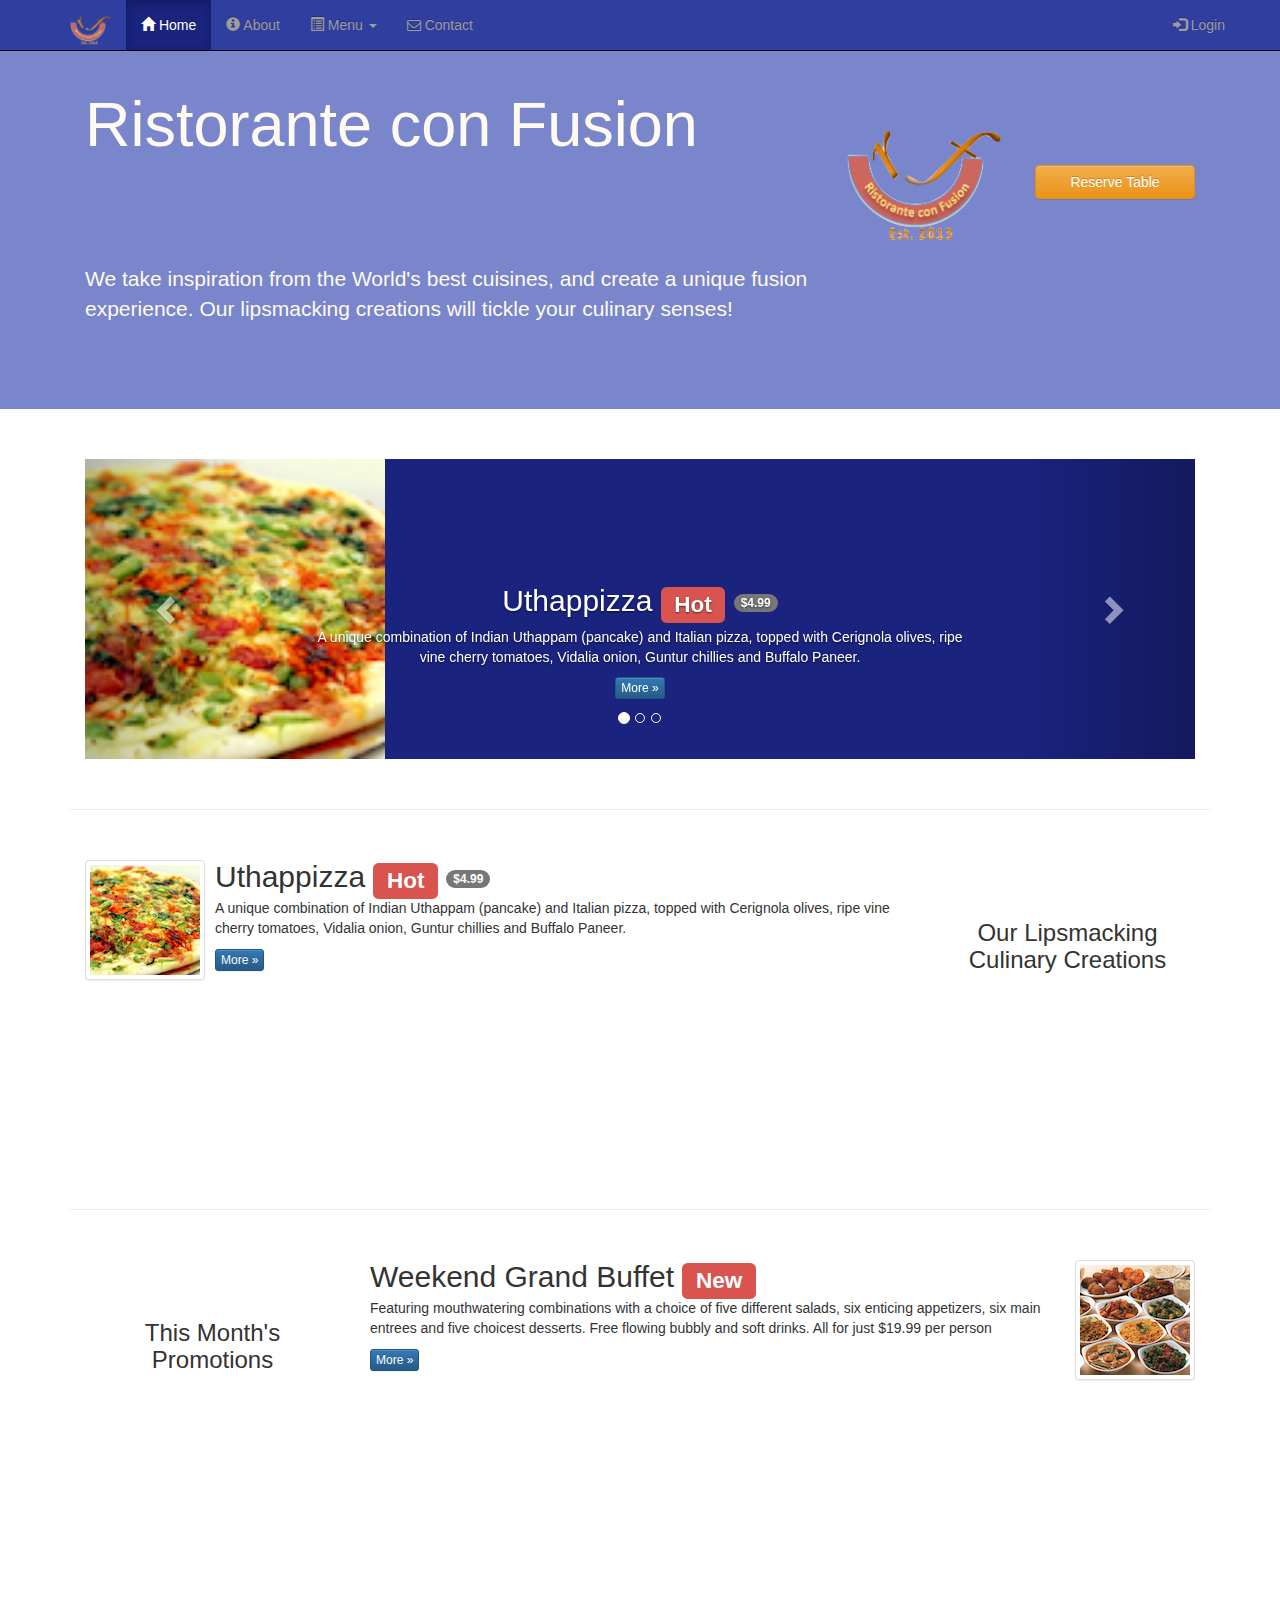
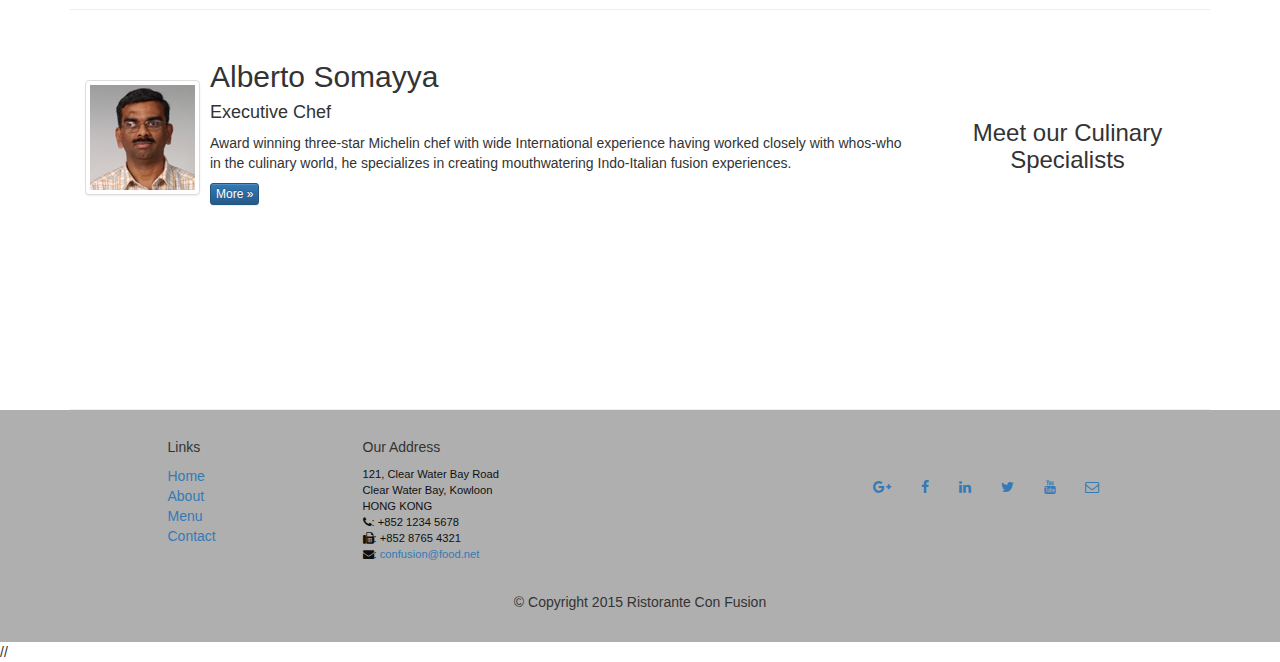
<file: index.html>
<!DOCTYPE html>
<html lang="en">

<head>
    <meta charset="utf-8">
    <meta http-equiv="X-UA-Compatible" content="IE-edge">
    <meta name="viewport" content="width=device-width, initial-scale=1">
    <title>Ristorante Con Fusion</title>
<!--  html5 is used inside of it    -->
    <!-- Bootstrap -->
    <link href="css/bootstrap.min.css" rel="stylesheet">
    <link href="css/bootstrap-theme.min.css" rel="stylesheet">
    <link href="css/font-awesome.min.css" rel="stylesheet">
    <link href="css/bootstrap-social.css" rel="stylesheet">
    <link href="css/mystyles.css" rel="stylesheet"

</head>

<body>
    <nav class="navbar navbar-inverse navbar-fixed-top" role="navigation">
        <div class="container">
            <div class="navbar-header">
                <button type="button" class="navbar-toggle collapsed" data-toggle="collapse" data-target="#navbar" aria-expanded="false" aria-controls="navbar">
                    <span class="sr-only">Toggle navigation</span>
                    <span class="icon-bar"></span>
                    <span class="icon-bar"></span>
                    <span class="icon-bar"></span>
                </button>
                <a class="navbar-brand" href="#"><img src="img/logo.png" height=30 width=41></a>
            </div>
            <div id="navbar" class="navbar-collapse collapse">
                <ul class="nav navbar-nav">
                    <li class="active"><a href="#"><span class="glyphicon glyphicon-home" aria-hidden="true"></span> Home</a></li>
                    <li><a href="aboutus.html"><span class="glyphicon glyphicon-info-sign" aria-hidden="true"></span> About</a></li>
                    <li class="dropdown">
                        <a href="#" class="dropdown-toggle" data-toggle="dropdown" role="button" aria-haspopup="true" aria-expanded="false"><span class="glyphicon glyphicon-list-alt" aria-hidden="true"></span> Menu <span class="caret"></span>
                        </a>
                        <ul class="dropdown-menu">
                            <li><a href="#">Appetizers</a></li>
                            <li><a href="#">Main Courses</a></li>
                            <li><a href="#">Desserts</a></li>
                            <li><a href="#">Drinks</a></li>
                            <li role="separator" class="divider"></li>
                            <li class="dropdown-header">Specials</li>
                            <li><a href="#">Lunch Buffet</a></li>
                            <li><a href="#">Weekend Brunch</a></li>
                        </ul>
                    </li>
                    <li><a href="contactus.html"><span class="fa fa-envelope-o"></span> Contact </a></li>
                </ul>
                <!-- Trial form from here -->
                <div id="navbarForm" class="navbar-right">
                    <ul class="nav navbar-nav navbar-right">
                    <li><a data-toggle="modal" data-target="#loginModal">
                    <span class="glyphicon glyphicon-log-in"></span> Login</a>
                    </li>
                </ul>
                </div>
        </div>
        
    </nav>
<!-- Make use of bootstrap 4 -->
    <div id="loginModal" class="modal fade" role="dialog">
        <div class="modal-dialog">
        <!-- Modal content-->
        <div class="modal-content">
            <div class="modal-header">
                <button type="button" class="close" data-dismiss="modal">&times;</button>
                <h4 class="modal-title">Login </h4>
            </div>
            <div class="modal-body">

                
                    <form class="form-inline">
                          <div class="form-group form-group-sm">
                            <label class="sr-only" for="logInEmail">Email</label>
                            <input type="email" class="form-control" id="logInEmail" placeholder="Email">
                          </div>
                          <div class="form-group form-group-sm">
                            <label class="sr-only" for="logInPassword">Password</label>
                            <input type="password" class="form-control" id="logInPassword" placeholder="Password">
                          </div>
                          <div class="checkbox small">
                            <label>
                              <input type="checkbox"> Remember me 
                            </label>
                          </div>
                          <button type="submit" class="btn btn-default btn-info btn-sm">Log in</button>
                          <button type="button" class="btn btn-default btn-sm"
                       data-dismiss="modal">Cancel</button>
                    </form>
                

            </div>
        </div>
        </div>
    </div>

    <header class="jumbotron">

        <!-- Main component for a primary marketing message or call to action -->

        <div class="container">
            <div class="row row-header">
                <div class="col-xs-12 col-sm-8">
                    <h1>Ristorante con Fusion</h1>
                    <p style="padding:40px;"></p>
                    <p>We take inspiration from the World's best cuisines, and create a unique fusion experience. Our lipsmacking creations will tickle your culinary senses!</p>
                </div>
                <div class="col-xs-12 col-sm-2">
                    <p style="padding:20px;"></p>
                    <img src="img/logo.png" class="img-responsive center-block">
                </div>
                <div class="col-xs-12 col-sm-2">
                    <p style="padding:40px;"></p>
                    <a class="btn btn-warning btn-block" data-target="#ReserveModal" role="button" data-toggle="modal">Reserve Table</a>

                </div>
            </div>
        </div>
    </header>

    <div id="ReserveModal" class="modal fade" role="dialog">
        <div class="modal-dialog">
        <!-- Modal content-->
        <div class="modal-content">
            <div class="modal-header">
                <button type="button" class="close" data-dismiss="modal">&times;</button>
                <h4 class="modal-title">Reserve a Table</h4>
            </div>
            <div class="modal-body">

                
                    
               <form class="form-inline" id="reserveForm">
                   <div class="form-group">
                       <label for="inlineRadioOptions" class="col-sm-2 control-label">Number of Guests</label>
                       <div id="inlineRadioOptions" class="col-xs-10">
                           <label class="radio-inline">
                               <input name="n" type="radio" id="inlineRadio1" value="option1">1
                           </label>
                           <label class="radio-inline">
                               <input name="n" type="radio" id="inlineRadio2" value="option2">2
                           </label>
                           <label class="radio-inline">
                               <input name="n" type="radio" id="inlineRadio3" value="option3">3
                           </label>
                           <label class="radio-inline">
                               <input name="n" type="radio" id="inlineRadio4" value="option4">4
                           </label>
                           <label class="radio-inline">
                               <input name="n" type="radio" id="inlineRadio5" value="option5">5
                           </label>
                           <label class="radio-inline">
                               <input name="n" type="radio" id="inlineRadio6" value="option6">6
                           </label>
                        </div>
                    </div>


                    <p style="padding:5px;"></p>
                   
                    <div class="form-group">
                       <label for="SectionsRadio" class="col-sm-2 control-label" style="margin-right:15px">Section</label>
                       <div id="SectionsRadio" class="col-sm-9">
                           
                           <div class="btn-group" data-toggle="buttons">
                              <label class="btn btn-success active">
                                <input type="radio" name="section" id="non-smoking" autocomplete="off" checked> Non-smoking
                              </label>
                              <label class="btn btn-danger">
                                <input type="radio" name="section" id="smoking" autocomplete="off"> Smoking
                              </label>
                              
                            </div>
                           
                        </div>
                    </div>

                    <p style="padding:5px;"></p>
                    
                    <div class="form-group form-inline" id="dateTime">
                         <label for="dateTime" class="col-sm-2 control-label">Date and Time</label>
                         <div class="form-group has-feedback">
                             <input type="text" class="form-control" id="date1" aria-describedby="date1" placeholder="Date">
                             <i class="glyphicon glyphicon-calendar form-control-feedback" aria-hidden="true"></i>
                         </div>
                         <div class="form-group has-feedback">
                             <input type="text" class="form-control" id="time1" aria-describedby="time1" placeholder="Time">
                             <i class="glyphicon glyphicon-time form-control-feedback" aria-hidden="true"></i>
                         </div>
                         
                        
                         
                   </div>
                   
                    <p style="padding:5px;"></p>

                    <div class="form-group form-inline">
                        <div class="col-xs-12">
                             <button type="submit" class="btn btn-info">Reserve</button>
                         </div>
                    </div>

                    
                 </form>

                <p style="padding:20px;"></p>
                 <div class="alert alert-warning alert-dismissible" role="alert">
                        <button type="button" class="close" data-dismiss="alert" aria-label="Close">
                        <span aria-hidden="true">&times;</span></button>
                        <strong>Warning!</strong>:Please <a href="#phonenumber" class="alert-link">Call</a> us to reserve for more than six guests.
                    </div>
                 
       
                

            </div>
        </div>
        </div>
    </div>

    <div class="container">
        
        <div class="row row-content">
        
            <div class="col-xs-12">
                <div id="mycarousel" class="carousel slide" data-ride="carousel">
                <!-- Indicators -->
                <ol class="carousel-indicators">
                    <li data-target="#mycarousel" data-slide-to="0" class="active"></li>
                    <li data-target="#mycarousel" data-slide-to="1"></li>
                    <li data-target="#mycarousel" data-slide-to="2"></li>
                </ol>
                    <!-- Wrapper for slides -->
                <div class="carousel-inner" role="listbox">
                    <div class="item active">
                        <img class="img-responsive"
                         src="img/uthappizza.png" alt="Uthappizza">
                        <div class="carousel-caption">
                        <h2>Uthappizza  <span class="label label-danger">Hot</span> <span class="badge">$4.99</span></h2>
                        <p>A unique combination of Indian Uthappam (pancake) and
                          Italian pizza, topped with Cerignola olives, ripe vine
                          cherry tomatoes, Vidalia onion, Guntur chillies and
                          Buffalo Paneer.</p>
                        <p><a class="btn btn-primary btn-xs" href="#">More &raquo;</a></p>
                        </div>
                    </div>
                    <div class="item">
                        <img class="img-responsive"
                         src="img/buffet.png" alt="Buffet">
                        <div class="carousel-caption">
                        <h2 class="media-heading">Weekend Grand Buffet <span class="label label-danger label-xs">New</span></h2>
                        <p>Featuring mouthwatering combinations with a choice of five different salads, six enticing appetizers, six main entrees and five choicest desserts. Free flowing bubbly and soft drinks. All for just $19.99 per person </p>
                        <p><a class="btn btn-primary btn-xs" href="#">More &raquo;</a></p>
                        </div>
                    </div>
                    <div class="item">
                        <img class="img-responsive"
                         src="img/alberto.png" alt="Buffet">
                        <div class="carousel-caption">
                         <h2 class="media-heading">Alberto Somayya</h2>
                        <h4>Executive Chef</h4>
                        <p>Award winning three-star Michelin chef with wide International experience having worked closely with whos-who in the culinary world, he specializes in creating mouthwatering Indo-Italian fusion experiences. </p>
                        <p><a class="btn btn-primary btn-xs" href="#">More &raquo;</a></p>
                        </div>
                    </div>
                </div>
                <!-- Controls -->
                <a class="left carousel-control" href="#mycarousel" role="button" data-slide="prev">
                    <span class="glyphicon glyphicon-chevron-left" aria-hidden="true"></span>
                    <span class="sr-only">Previous</span>
                </a>
                <a class="right carousel-control" href="#mycarousel" role="button" data-slide="next">
                    <span class="glyphicon glyphicon-chevron-right" aria-hidden="true"></span>
                    <span class="sr-only">Next</span>
                </a>
                </div>
            </div>

        </div>

        <div class="row row-content">
            <div class="col-xs-12 col-sm-3 col-sm-push-9">
                <p style="padding:20px;"></p>
                <h3 align=center>Our Lipsmacking Culinary Creations</h3>
            </div>
            <div class="col-xs-12 col-sm-9 col-sm-pull-3">
                <div class="media">
                    <div class="media-left media-middle">
                        <a href="#">
                            <img class="media-object img-thumbnail" src="img/uthappizza.png" alt="Uthappizza">
                        </a>
                    </div>              
                    <div class="media-body">
                        <h2 class="media-heading">Uthappizza <span class="label label-danger label-xs">Hot</span> <span class="badge">$4.99</span></h2>
                <p>A unique combination of Indian Uthappam (pancake) and Italian pizza, topped with Cerignola olives, ripe vine cherry tomatoes, Vidalia onion, Guntur chillies and Buffalo Paneer.</p>
                        <p><a class="btn btn-primary btn-xs" href="#">More &raquo;</a></p>
                    </div>
                </div>
            </div>
        </div>


        <div class="row row-content">
            <div class="col-xs-12 col-sm-3">
                <p style="padding:20px;"></p>
                <h3 align=center>This Month's Promotions</h3>
            </div>
            <div class="col-xs-12 col-sm-9">
                <div class="media">
                    <div class="media-body">
                        <h2 class="media-heading">Weekend Grand Buffet <span class="label label-danger label-xs">New</span></h2>
                        <p>Featuring mouthwatering combinations with a choice of five different salads, six enticing appetizers, six main entrees and five choicest desserts. Free flowing bubbly and soft drinks. All for just $19.99 per person </p>
                        <p><a class="btn btn-primary btn-xs" href="#">More &raquo;</a></p>
                    </div>
                    <div class="media-right media-middle">
                        <img class="media-object img-thumbnail" src="img/buffet.png" alt="Weekend Grand Buffet">
                    </div>
                </div>
            </div>
        </div>

        <div class="row row-content">
            <div class="col-xs-12 col-sm-3 col-sm-push-9">
                <p style="padding:20px;"></p>
                <h3 align=center>Meet our Culinary Specialists</h3>
            </div>
            <div class="col-xs-12 col-sm-9 col-sm-pull-3">
                <div class="media">
                    <div class="media-left media-middle">
                        <a href="#">
                            <img class="media-object img-thumbnail" src="img/alberto.png" alt="Alberto Somayya">
                        </a>
                    </div>
                    <div class="media-body">
                        <h2 class="media-heading">Alberto Somayya</h2>
                        <h4>Executive Chef</h4>
                        <p>Award winning three-star Michelin chef with wide International experience having worked closely with whos-who in the culinary world, he specializes in creating mouthwatering Indo-Italian fusion experiences. </p>
                        <p><a class="btn btn-primary btn-xs" href="#">More &raquo;</a></p>
                    </div>
                </div>
             </div>
        </div>
        
        
    </div>

    <footer class="row-footer">
        <div class="container">
            <div class="row">             
                <div class="col-xs-5 col-xs-offset-1 col-sm-2 col-sm-offset-1">
                    <h5>Links</h5>
                    <ul class="list-unstyled">
                        <li><a href="#">Home</a></li>
                        <li><a href="#">About</a></li>
                        <li><a href="#">Menu</a></li>
                        <li><a href="#">Contact</a></li>
                    </ul>
                </div>
                <div class="col-xs-6 col-sm-5">
                    <h5>Our Address</h5>
                    <address>
		              121, Clear Water Bay Road<br>
		              Clear Water Bay, Kowloon<br>
		              HONG KONG<br>
		              <i class="fa fa-phone" id="phonenumber"></i>: +852 1234 5678<br>
		              <i class="fa fa-fax"></i>: +852 8765 4321<br>
		              <i class="fa fa-envelope"></i>: 
                        <a href="mailto:confusion@food.net">confusion@food.net</a>
		           </address>
                </div>
                <div class="col-xs-12 col-sm-4">
                    <div class="nav navbar-nav" style="padding: 40px 10px;">
                        <a class="btn btn-social-icon btn-google-plus" href="http://google.com/+"><i class="fa fa-google-plus"></i></a>
                        <a class="btn btn-social-icon btn-facebook" href="http://www.facebook.com/profile.php?id="><i class="fa fa-facebook"></i></a>
                        <a class="btn btn-social-icon btn-linkedin" href="http://www.linkedin.com/in/"><i class="fa fa-linkedin"></i></a>
                        <a class="btn btn-social-icon btn-twitter" href="http://twitter.com/"><i class="fa fa-twitter"></i></a>
                        <a class="btn btn-social-icon btn-youtube" href="http://youtube.com/"><i class="fa fa-youtube"></i></a>
                        <a class="btn btn-social-icon" href="mailto:"><i class="fa fa-envelope-o"></i></a>
                    </div>
                </div>
                <div class="col-xs-12">
                    <p style="padding:10px;"></p>
                    <p align=center>© Copyright 2015 Ristorante Con Fusion</p>
                </div>
            </div>
        </div>
    </footer>
    <!-- jQuery (necessary for Bootstrap's JavaScript plugins) -->
    <script src="https://ajax.googleapis.com/ajax/libs/jquery/1.11.3/jquery.min.js"></script>   
    <!-- Include all compiled plugins (below), or include individual files as needed -->
    <script src="js/bootstrap.min.js"></script>
    
    // <script>
    //     $(document).ready(function(){
    //     $('[data-toggle="tooltip"]').tooltip();
    //      });
    // </script>

</body>

</html>
</file>
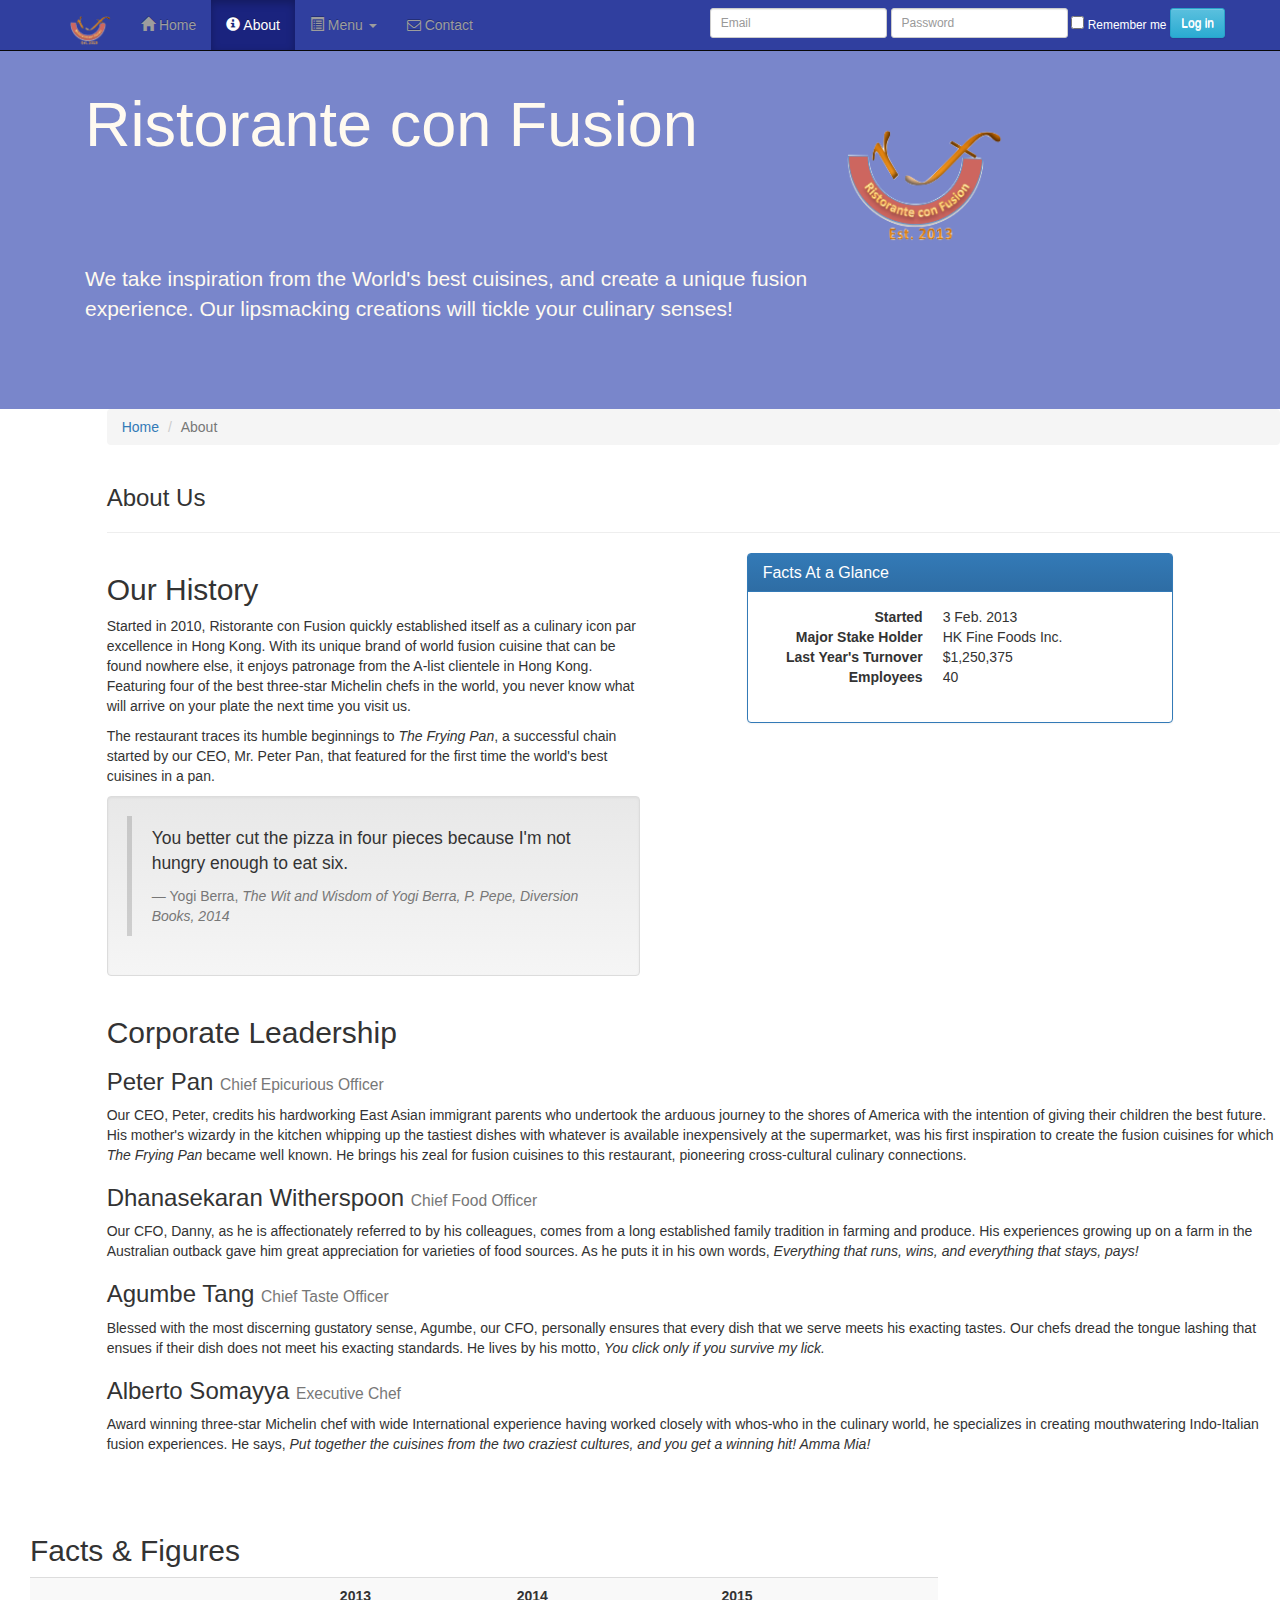
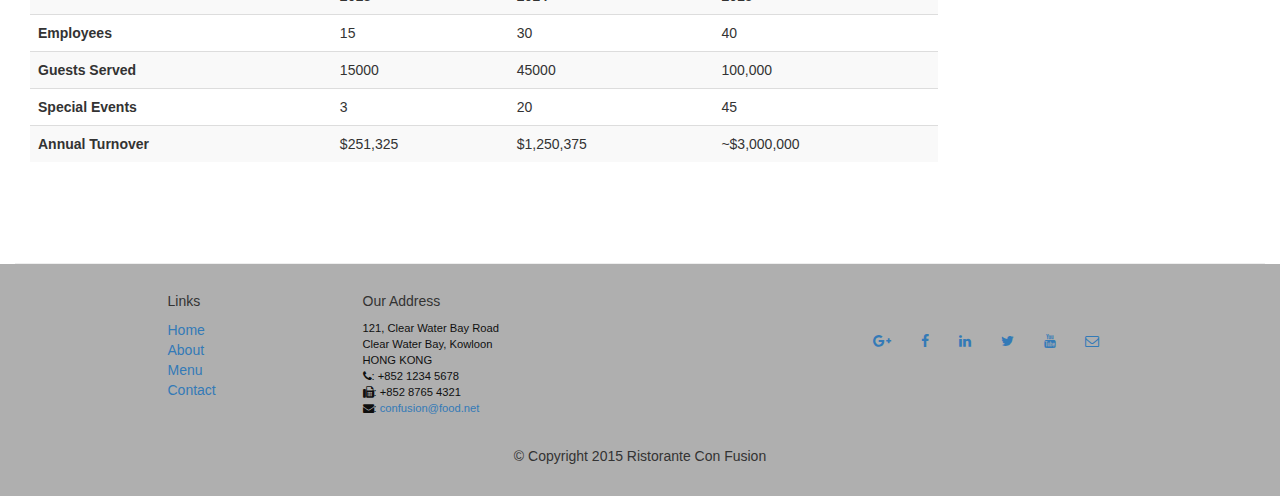
<file: aboutus.html>
<!DOCTYPE html>
<html lang="en">

<head>
     <meta charset="utf-8">
    <meta http-equiv="X-UA-Compatible" content="IE=edge">
    <meta name="viewport" content="width=device-width, initial-scale=1">
    <!-- The above 3 meta tags *must* come first in the head; any other head 
         content must come *after* these tags -->
    <title>Ristorante Con Fusion: About Us</title>
        <!-- Bootstrap -->
    <link href="css/bootstrap.min.css" rel="stylesheet">
    <link href="css/bootstrap-theme.min.css" rel="stylesheet">
    <link href="css/font-awesome.min.css" rel="stylesheet">
    <link href="css/bootstrap-social.css" rel="stylesheet">
    <link href="css/mystyles.css" rel="stylesheet">

    <!-- HTML5 shim and Respond.js for IE8 support of HTML5 elements and media queries -->
    <!-- WARNING: Respond.js doesn't work if you view the page via file:// -->
    <!--[if lt IE 9]>
      <script src="https://oss.maxcdn.com/html5shiv/3.7.2/html5shiv.min.js"></script>
      <script src="https://oss.maxcdn.com/respond/1.4.2/respond.min.js"></script>
    <![endif]-->
</head>

<body>
    <nav class="navbar navbar-inverse navbar-fixed-top" role="navigation">
        <div class="container">
            <div class="navbar-header">
                <button type="button" class="navbar-toggle collapsed" data-toggle="collapse" data-target="#navbar" aria-expanded="false" aria-controls="navbar">
                    <span class="sr-only">Toggle navigation</span>
                    <span class="icon-bar"></span>
                    <span class="icon-bar"></span>
                    <span class="icon-bar"></span>
                </button>
                <a class="navbar-brand" href="index.html"><img src="img/logo.png" height=30 width=41></a>
            </div>
            <div id="navbar" class="navbar-collapse collapse">
                <ul class="nav navbar-nav">
                    <li><a href="index.html"><span class="glyphicon glyphicon-home"
                         aria-hidden="true"></span> Home</a></li>
                    <li class="active"><a href="aboutus.html"><span class="glyphicon glyphicon-info-sign"
                         aria-hidden="true"></span> About</a></li>
                    <li class="dropdown">
                        <a href="#" class="dropdown-toggle" data-toggle="dropdown"
                         role="button" aria-haspopup="true" aria-expanded="false"><span class="glyphicon glyphicon-list-alt"
                         aria-hidden="true"></span> 
                         Menu <span class="caret"></span></a>
                        <ul class="dropdown-menu">
                            <li><a href="#">Appetizers</a></li>
                            <li><a href="#">Main Courses</a></li>
                            <li><a href="#">Desserts</a></li>
                            <li><a href="#">Drinks</a></li>
                            <li role="separator" class="divider"></li>
                            <li class="dropdown-header">Specials</li>
                            <li><a href="#">Lunch Buffet</a></li>
                            <li><a href="#">Weekend Brunch</a></li>
                        </ul>
                    </li>
                    <li><a href="contactus.html"><i class="fa fa-envelope-o"></i> Contact</a></li>
                </ul>
                <div id="navbarForm" class="navbar-right">
                    <form class="navbar-form navbar-right form-inline">
                          <div class="form-group form-group-sm">
                            <label class="sr-only" for="logInEmail">Email</label>
                            <input type="email" class="form-control" id="logInEmail" placeholder="Email">
                          </div>
                          <div class="form-group form-group-sm">
                            <label class="sr-only" for="logInPassword">Password</label>
                            <input type="password" class="form-control" id="logInPassword" placeholder="Password">
                          </div>
                          <div class="checkbox small">
                            <label style="color:white">
                              <input type="checkbox"> Remember me 
                            </label>
                          </div>
                          <button type="submit" class="btn btn-default btn-info btn-sm">Log in</button>
                    </form>
                </div>
            </div>
        </div>
    </nav>  
    <header class="jumbotron">

        <!-- Main component for a primary marketing message or call to action -->

        <div class="container">
            <div class="row row-header">
                <div class="col-xs-12 col-sm-8">
                    <h1>Ristorante con Fusion</h1>
                    <p style="padding:40px;"></p>
                    <p>We take inspiration from the World's best cuisines, and create a unique fusion experience. Our lipsmacking creations will tickle your culinary senses!</p>
                </div>
                <div class="col-xs-12 col-sm-2">
                    <p style="padding:20px;"></p>
                    <img src="img/logo.png" class="img-responsive">
                </div>
            </div>
        </div>
    </header>

    <div class="container-fluid">
        <div class="row">
            <div class="col-xs-11 col-xs-offset-1" style="padding-right:0;padding-left:0">
                <ol class="breadcrumb">
                  <li><a href="index.html">Home</a></li>
                  <li class="active">About</li>
                  
                </ol>
            </div>
            <div class="col-xs-11 col-xs-offset-1" style="padding-right:0;padding-left:0">
               <h3>About Us</h3>
               <hr>
            </div>
        </div>
        
        <div class="row">
            <div class="col-xs-11 col-xs-offset-1 col-sm-5 col-sm-offset-1" style="padding-right:0;padding-left:0">
                <h2>Our History</h2>
                <p>Started in 2010, Ristorante con Fusion quickly established itself as a culinary icon par excellence in Hong Kong. With its unique brand of world fusion cuisine that can be found nowhere else, it enjoys patronage from the A-list clientele in Hong Kong.  Featuring four of the best three-star Michelin chefs in the world, you never know what will arrive on your plate the next time you visit us.</p>
                <p>The restaurant traces its humble beginnings to <em>The Frying Pan</em>, a successful chain started by our CEO, Mr. Peter Pan, that featured for the first time the world's best cuisines in a pan.</p>
                <div class="well">
                    <blockquote>
                        <p>You better cut the pizza in four pieces because
                            I'm not hungry enough to eat six.</p>
                        <footer>Yogi Berra,
                          <cite>The Wit and Wisdom of Yogi Berra,
                            P. Pepe, Diversion Books, 2014</cite>
                        </footer>
                    </blockquote>
                </div>
            </div>
            <div class="col-xs-11 col-xs-offset-1 col-sm-4" style="padding-right:0;padding-left:0">
                <div class="panel panel-primary">
                    <div class="panel-heading">
                        <h3 class="panel-title">Facts At a Glance</h3>
                    </div>
                    <div class="panel-body">
                        <dl class="dl-horizontal">
                            <dt>Started</dt>
                            <dd>3 Feb. 2013</dd>
                            <dt>Major Stake Holder</dt>
                            <dd>HK Fine Foods Inc.</dd>
                            <dt>Last Year's Turnover</dt>
                            <dd>$1,250,375</dd>
                            <dt>Employees</dt>
                            <dd>40</dd>
                       </dl>
                    </div>
                </div>
            </div>
            <div>
                <p style="padding:20px;"></p>
            </div>
        </div>


        <div class="row">
            <div class="col-xs-11 col-xs-offset-1" style="padding-right:0;padding-left:0">
                <h2>Corporate Leadership</h2>
                <h3>Peter Pan <small>Chief Epicurious Officer</small></h3>
                <p>Our CEO, Peter, credits his hardworking East Asian immigrant parents who undertook the arduous journey to the shores of America with the intention of giving their children the best future. His mother's wizardy in the kitchen whipping up the tastiest dishes with whatever is available inexpensively at the supermarket, was his first inspiration to create the fusion cuisines for which <em>The Frying Pan</em> became well known. He brings his zeal for fusion cuisines to this restaurant, pioneering cross-cultural culinary connections.</p>
                <h3>Dhanasekaran Witherspoon <small>Chief Food Officer</small></h3>
                <p>Our CFO, Danny, as he is affectionately referred to by his colleagues, comes from a long established family tradition in farming and produce. His experiences growing up on a farm in the Australian outback gave him great appreciation for varieties of food sources. As he puts it in his own words, <em>Everything that runs, wins, and everything that stays, pays!</em></p>
                <h3>Agumbe Tang <small>Chief Taste Officer</small></h3>
                <p>Blessed with the most discerning gustatory sense, Agumbe, our CFO, personally ensures that every dish that we serve meets his exacting tastes. Our chefs dread the tongue lashing that ensues if their dish does not meet his exacting standards. He lives by his motto, <em>You click only if you survive my lick.</em></p>
                <h3>Alberto Somayya <small>Executive Chef</small></h3>
                <p>Award winning three-star Michelin chef with wide International experience having worked closely with whos-who in the culinary world, he specializes in creating mouthwatering Indo-Italian fusion experiences. He says, <em>Put together the cuisines from the two craziest cultures, and you get a winning hit! Amma Mia!</em></p>
            </div>
             <div>
                <p style="padding:20px;"></p>
            </div>
       </div>
       <div class="row row-content">
            <div class="col-xs-12 col-sm-9">
                <h2>Facts &amp; Figures</h2>
                <div class="table-responsive">
                <table class="table table-striped">
                    <tr>
                        <td>&nbsp;</td>
                        <th>2013</th>
                        <th>2014</th>
                        <th>2015</th>
                    </tr>
                    <tr>
                        <th>Employees</th>
                        <td>15</td>
                        <td>30</td>
                        <td>40</td>
                    </tr>
                    <tr>
                        <th>Guests Served</th>
                        <td>15000</td>
                        <td>45000</td>
                        <td>100,000</td>
                    </tr>
                    <tr>
                        <th>Special Events</th>
                        <td>3</td>
                        <td>20</td>
                        <td>45</td>
                    </tr>
                    <tr>
                        <th>Annual Turnover</th>
                        <td>$251,325</td>
                        <td>$1,250,375</td>
                        <td>~$3,000,000</td>
                    </tr>
                </table>
                </div>
            </div>
             <div class="col-xs-12 col-sm-3">
                <p style="padding:20px;"></p>
            </div>
       </div> 

    </div>

    <footer class="row-footer">
        <div class="container">
            <div class="row">             
                <div class="col-xs-5 col-xs-offset-1 col-sm-2 col-sm-offset-1">
                    <h5>Links</h5>
                    <ul class="list-unstyled">
                        <li><a href="index.html">Home</a></li>
                        <li><a href="aboutus.html">About</a></li>
                        <li><a href="#">Menu</a></li>
                        <li><a href="contactus.html">Contact</a></li>
                    </ul>
                </div>
                <div class="col-xs-6 col-sm-5">
                    <h5>Our Address</h5>
                    <address>
		              121, Clear Water Bay Road<br>
		              Clear Water Bay, Kowloon<br>
		              HONG KONG<br>
		              <i class="fa fa-phone"></i>: +852 1234 5678<br>
		              <i class="fa fa-fax"></i>: +852 8765 4321<br>
		              <i class="fa fa-envelope"></i>: 
                        <a href="mailto:confusion@food.net">confusion@food.net</a>
		           </address>
                </div>
                <div class="col-xs-12 col-sm-4">
                    <div class="nav navbar-nav" style="padding: 40px 10px;">
                        <a class="btn btn-social-icon btn-google-plus" href="http://google.com/+"><i class="fa fa-google-plus"></i></a>
                        <a class="btn btn-social-icon btn-facebook" href="http://www.facebook.com/profile.php?id="><i class="fa fa-facebook"></i></a>
                        <a class="btn btn-social-icon btn-linkedin" href="http://www.linkedin.com/in/"><i class="fa fa-linkedin"></i></a>
                        <a class="btn btn-social-icon btn-twitter" href="http://twitter.com/"><i class="fa fa-twitter"></i></a>
                        <a class="btn btn-social-icon btn-youtube" href="http://youtube.com/"><i class="fa fa-youtube"></i></a>
                        <a class="btn btn-social-icon" href="mailto:"><i class="fa fa-envelope-o"></i></a>
                    </div>
                </div>
                <div class="col-xs-12">
                    <p style="padding:10px;"></p>
                    <p align=center>© Copyright 2015 Ristorante Con Fusion</p>
                </div>
            </div>
        </div>
    </footer>
    <!-- jQuery (necessary for Bootstrap's JavaScript plugins) -->
    <script src="https://ajax.googleapis.com/ajax/libs/jquery/1.11.3/jquery.min.js"></script>
    <!-- Include all compiled plugins (below), or include individual files as needed -->
    <script src="js/bootstrap.min.js"></script>
</body>

</html>
</file>
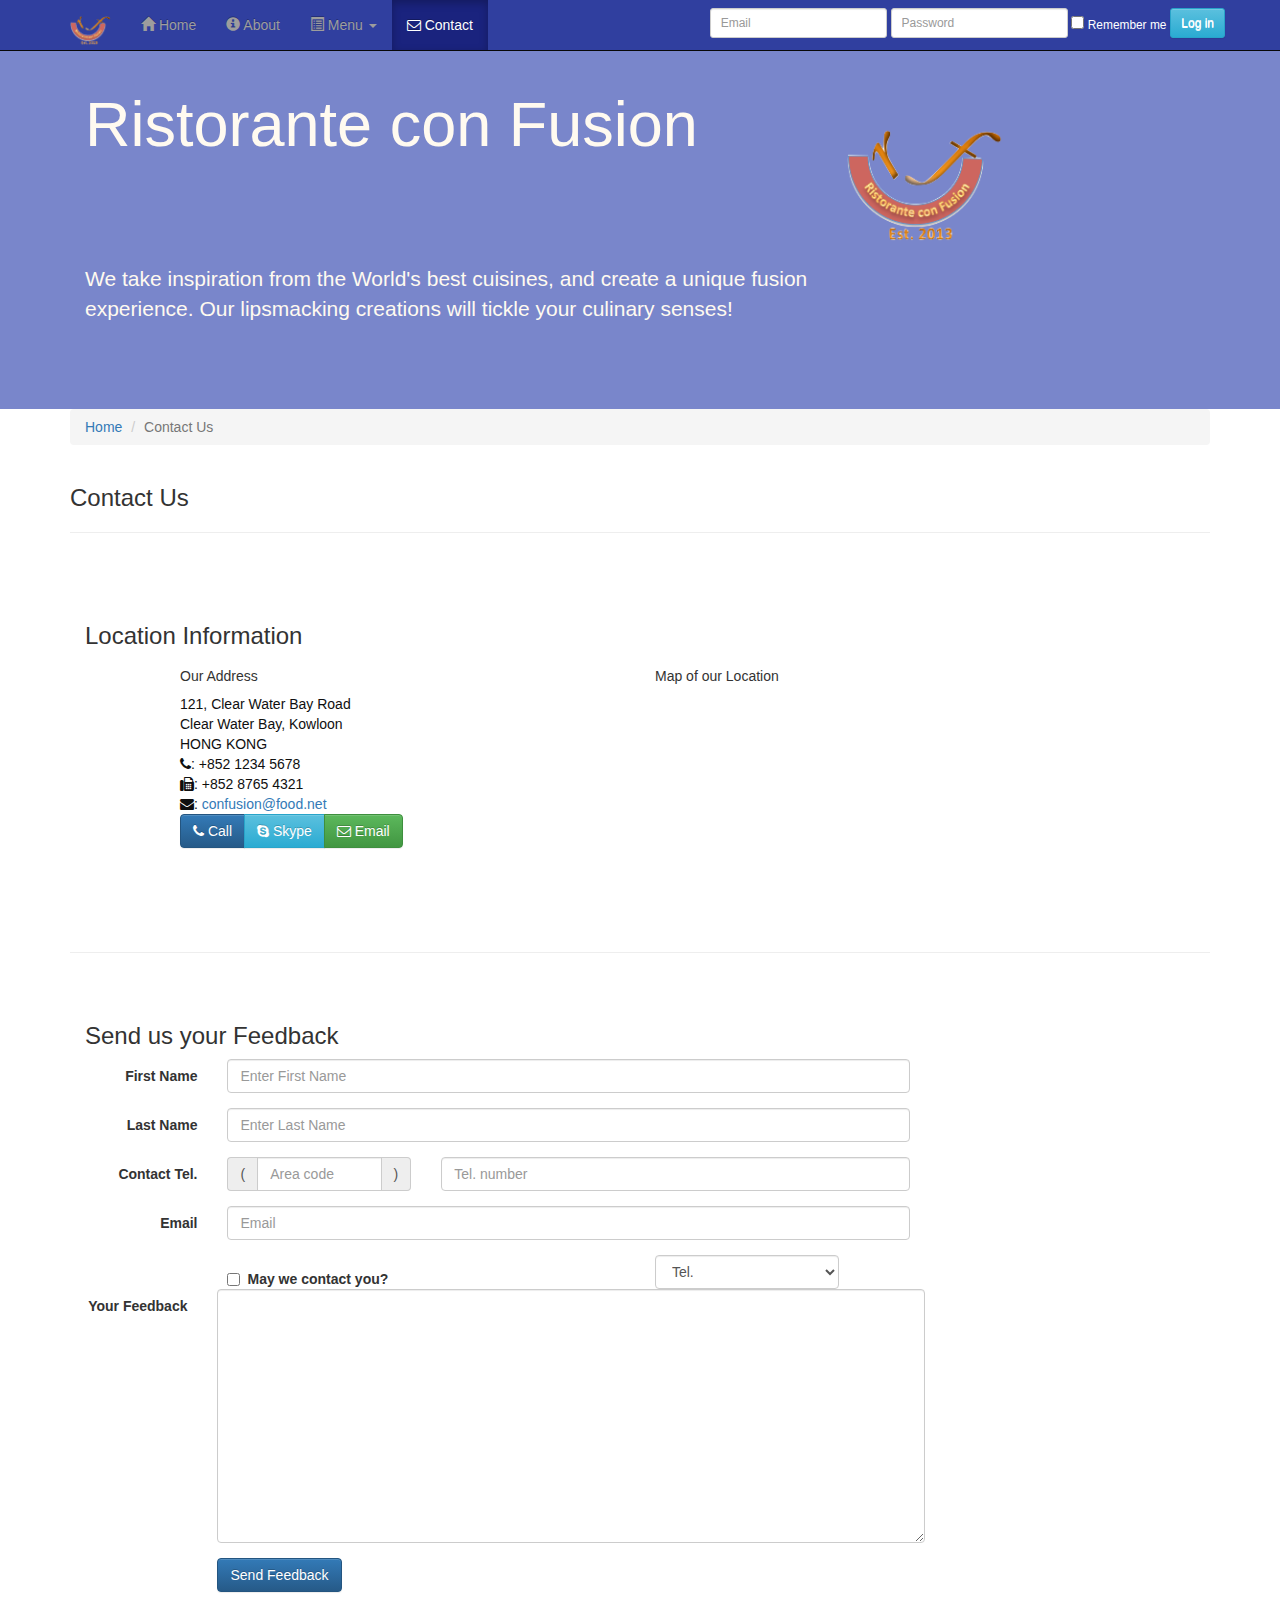
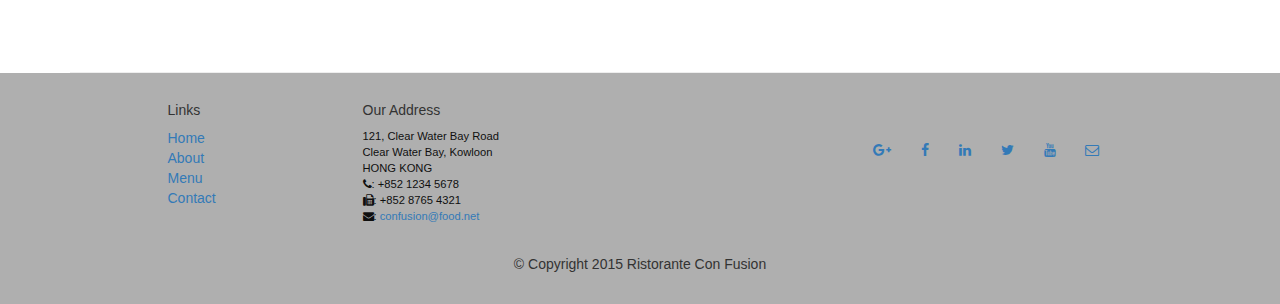
<file: contactus.html>
<!DOCTYPE html>
<html lang="en">

<head>
     <meta charset="utf-8">
    <meta http-equiv="X-UA-Compatible" content="IE=edge">
    <meta name="viewport" content="width=device-width, initial-scale=1">
    <!-- The above 3 meta tags *must* come first in the head; any other head 
         content must come *after* these tags -->
    <title>Ristorante Con Fusion: About Us</title>
        <!-- Bootstrap -->
    <link href="css/bootstrap.min.css" rel="stylesheet">
    <link href="css/bootstrap-theme.min.css" rel="stylesheet">
    <link href="css/font-awesome.min.css" rel="stylesheet">
    <link href="css/bootstrap-social.css" rel="stylesheet">
    <link href="css/mystyles.css" rel="stylesheet">

    <!-- HTML5 shim and Respond.js for IE8 support of HTML5 elements and media queries -->
    <!-- WARNING: Respond.js doesn't work if you view the page via file:// -->
    <!--[if lt IE 9]>
      <script src="https://oss.maxcdn.com/html5shiv/3.7.2/html5shiv.min.js"></script>
      <script src="https://oss.maxcdn.com/respond/1.4.2/respond.min.js"></script>
    <![endif]-->
</head>

<body>
    <nav class="navbar navbar-inverse navbar-fixed-top" role="navigation">
        <div class="container">
            <div class="navbar-header">
                <button type="button" class="navbar-toggle collapsed" data-toggle="collapse" data-target="#navbar" aria-expanded="false" aria-controls="navbar">
                    <span class="sr-only">Toggle navigation</span>
                    <span class="icon-bar"></span>
                    <span class="icon-bar"></span>
                    <span class="icon-bar"></span>
                </button>
                <a class="navbar-brand" href="index.html"><img src="img/logo.png" height=30 width=41></a>
            </div>
            <div id="navbar" class="navbar-collapse collapse">
                <ul class="nav navbar-nav">
                    <li><a href="index.html"><span class="glyphicon glyphicon-home"
                         aria-hidden="true"></span> Home</a></li>
                    <li><a href="aboutus.html">
                        <span class="glyphicon glyphicon-info-sign"
                         aria-hidden="true"></span> About</a></li>
                    <li class="dropdown">
                        <a href="#" class="dropdown-toggle" data-toggle="dropdown"
                         role="button" aria-haspopup="true" aria-expanded="false"><span class="glyphicon glyphicon-list-alt"
                         aria-hidden="true"></span> 
                         Menu <span class="caret"></span></a>
                        <ul class="dropdown-menu">
                            <li><a href="#">Appetizers</a></li>
                            <li><a href="#">Main Courses</a></li>
                            <li><a href="#">Desserts</a></li>
                            <li><a href="#">Drinks</a></li>
                            <li role="separator" class="divider"></li>
                            <li class="dropdown-header">Specials</li>
                            <li><a href="#">Lunch Buffet</a></li>
                            <li><a href="#">Weekend Brunch</a></li>
                        </ul>
                    </li>
                    <li class="active"><a href="contactus.html"><i class="fa fa-envelope-o"></i> Contact</a></li>
                </ul>
                <div id="navbarForm" class="navbar-right">
                    <form class="navbar-form navbar-right form-inline">
                          <div class="form-group form-group-sm">
                            <label class="sr-only" for="logInEmail">Email</label>
                            <input type="email" class="form-control" id="logInEmail" placeholder="Email">
                          </div>
                          <div class="form-group form-group-sm">
                            <label class="sr-only" for="logInPassword">Password</label>
                            <input type="password" class="form-control" id="logInPassword" placeholder="Password">
                          </div>
                          <div class="checkbox small">
                            <label style="color:white">
                              <input type="checkbox"> Remember me 
                            </label>
                          </div>
                          <button type="submit" class="btn btn-default btn-info btn-sm">Log in</button>
                    </form>
                </div>
            </div>
        </div>
    </nav>  
    <header class="jumbotron">

        <!-- Main component for a primary marketing message or call to action -->

        <div class="container">
            <div class="row row-header">
                <div class="col-xs-12 col-sm-8">
                    <h1>Ristorante con Fusion</h1>
                    <p style="padding:40px;"></p>
                    <p>We take inspiration from the World's best cuisines, and create a unique fusion experience. Our lipsmacking creations will tickle your culinary senses!</p>
                </div>
                <div class="col-xs-12 col-sm-2">
                    <p style="padding:20px;"></p>
                    <img src="img/logo.png" class="img-responsive">
                </div>
            </div>
        </div>
    </header>

    <div class="container">
        <div class="row">
            <div class="col-xs-12">
               <ul class="breadcrumb">
                   <li><a href="index.html">Home</a></li>
                   <li class="active">Contact Us</li>
               </ul>
            </div>
            <div class="col-xs-12">
               <h3>Contact Us</h3>
               <hr>
            </div>
        </div>
        
        <div class="row row-content">
           <div class="col-xs-12">
              <h3>Location Information</h3> 
           </div>
            <div class="col-xs-12 col-sm-4 col-sm-offset-1">
                   <h5>Our Address</h5>
                    <address style="font-size: 100%">
		              121, Clear Water Bay Road<br>
		              Clear Water Bay, Kowloon<br>
		              HONG KONG<br>
		              <i class="fa fa-phone"></i>: +852 1234 5678<br>
		              <i class="fa fa-fax"></i>: +852 8765 4321<br>
		              <i class="fa fa-envelope"></i>: 
                        <a href="mailto:confusion@food.net">confusion@food.net</a>
		           </address>
            </div>
            <div class="col-xs-12 col-sm-6 col-sm-offset-1">
                <h5>Map of our Location</h5>
            </div>
            <div class="col-xs-12 col-sm-11 col-sm-offset-1">
                <div class="btn-group" role="group" aria-label="...">
                    <a type="button" class="btn btn-primary" href="tel:+85212345678"><i class="fa fa-phone"></i> Call</a>
                    <a type="button" class="btn btn-info"><i class="fa fa-skype"></i> Skype</a>
                    <a type="button" class="btn btn-success" href="mailto:confusion@food.net"><i class="fa fa-envelope-o"></i> Email</a>
                </div>
            </div>
        </div>

        <div class="row row-content">
           <div class="col-xs-12">
              <h3>Send us your Feedback</h3> 
           </div>
            <div class="col-xs-12 col-sm-9">
                <form class="form-horizontal" role="form">
                    <div class="form-group">
                        <label for="firstname" class="col-sm-2 control-label">First Name</label>                        <div class="col-sm-10">
                        <input type="text" class="form-control" id="firstname" name="firstname" placeholder="Enter First Name">
                        </div>
                    </div>
                    <div class="form-group">
                        <label for="lastname" class="col-sm-2 control-label">Last Name</label>
                        <div class="col-sm-10">
                            <input type="text" class="form-control" id="lastname" name="lastname" placeholder="Enter Last Name">
                        </div>
                    </div>
                    <div class="form-group">
                        <label for="telnum" class="col-xs-12 col-sm-2 control-label">Contact Tel.</label>
                        <div class="col-xs-5 col-sm-4 col-md-3">
                            <div class="input-group">
                                <div class="input-group-addon">(</div>
                                    <input type="tel" class="form-control" id="areacode" name="areacode" placeholder="Area code">
                                <div class="input-group-addon">)</div>
                            </div>
                        </div>
                        <div class="col-xs-7 col-sm-6 col-md-7">
                                    <input type="tel" class="form-control" id="telnum" name="telnum" placeholder="Tel. number">
                        </div>
                    </div>
                    <div class="form-group">
                        <label for="emailid" class="col-sm-2 control-label">Email</label>
                        <div class="col-sm-10">
                            <input type="email" class="form-control" id="emailid" name="emailid" placeholder="Email">
                        </div>
                    </div>
                    <div class="form-group">
                       <div class="checkbox col-sm-5 col-sm-offset-2">
                            <label class="checkbox-inline">
                                <input type="checkbox" name="approve" value="">
                                <strong>May we contact you?</strong>
                            </label>
                        </div>
                        <div class="col-sm-3 col-sm-offset-1">
                            <select class="form-control">
                                <option>Tel.</option>
                                <option>Email</option>
                            </select>
                        </div>
                    <div class="form-group">
                        <label for="feedback" class="col-sm-2 control-label">Your Feedback</label>
                        <div class="col-sm-10">
                            <textarea class="form-control" id="feedback" name="feedback" rows="12"></textarea>
                        </div>
                    </div>
                    <div class="form-group">
                        <div class="col-sm-offset-2 col-sm-10">
                            <button type="submit" class="btn btn-primary">Send Feedback</button>
                        </div>
                    </div>
                    </div>
                </form>
            </div>
             <div class="col-xs-12 col-sm-3">
                <p style="padding:20px;"></p>
            </div>
       </div>

    </div>

    <footer class="row-footer">
        <div class="container">
            <div class="row">             
                <div class="col-xs-5 col-xs-offset-1 col-sm-2 col-sm-offset-1">
                    <h5>Links</h5>
                    <ul class="list-unstyled">
                        <li><a href="index.html">Home</a></li>
                        <li><a href="aboutus.html">About</a></li>
                        <li><a href="#">Menu</a></li>
                        <li><a href="contactus.html">Contact</a></li>
                    </ul>
                </div>
                <div class="col-xs-6 col-sm-5">
                    <h5>Our Address</h5>
                    <address>
		              121, Clear Water Bay Road<br>
		              Clear Water Bay, Kowloon<br>
		              HONG KONG<br>
		              <i class="fa fa-phone"></i>: +852 1234 5678<br>
		              <i class="fa fa-fax"></i>: +852 8765 4321<br>
		              <i class="fa fa-envelope"></i>: 
                        <a href="mailto:confusion@food.net">confusion@food.net</a>
		           </address>
                </div>
                <div class="col-xs-12 col-sm-4">
                    <div class="nav navbar-nav" style="padding: 40px 10px;">
                        <a class="btn btn-social-icon btn-google-plus" href="http://google.com/+"><i class="fa fa-google-plus"></i></a>
                        <a class="btn btn-social-icon btn-facebook" href="http://www.facebook.com/profile.php?id="><i class="fa fa-facebook"></i></a>
                        <a class="btn btn-social-icon btn-linkedin" href="http://www.linkedin.com/in/"><i class="fa fa-linkedin"></i></a>
                        <a class="btn btn-social-icon btn-twitter" href="http://twitter.com/"><i class="fa fa-twitter"></i></a>
                        <a class="btn btn-social-icon btn-youtube" href="http://youtube.com/"><i class="fa fa-youtube"></i></a>
                        <a class="btn btn-social-icon" href="mailto:"><i class="fa fa-envelope-o"></i></a>
                    </div>
                </div>
                <div class="col-xs-12">
                    <p style="padding:10px;"></p>
                    <p align=center>© Copyright 2015 Ristorante Con Fusion</p>
                </div>
            </div>
        </div>
    </footer>
    <!-- jQuery (necessary for Bootstrap's JavaScript plugins) -->
    <script src="https://ajax.googleapis.com/ajax/libs/jquery/1.11.3/jquery.min.js"></script>
    <!-- Include all compiled plugins (below), or include individual files as needed -->
    <script src="js/bootstrap.min.js"></script>
</body>

</html>
</file>
<file: css/mystyles.css>
.row-header{
    margin:0px auto;
    padding:0px auto;
}

.row-content {
    margin:0px auto;
    padding: 50px 0px 50px 0px;
    border-bottom: 1px ridge;
    min-height:400px;
}

.row-footer{
    background-color: #AfAfAf;
    margin:0px auto;
    padding: 20px 0px 20px 0px;
}

.jumbotron {
    padding:70px 30px 70px 30px;
    margin:0px auto;
    background: #7986CB ;
    color:floralwhite;
}

address{
    font-size:80%;
    margin:0px;
    color:#0f0f0f;
}

body{
    padding:0px 0px 0px 0px;
    z-index:0;
}

.navbar-inverse {
     background: #303F9F;
}

.navbar-inverse .navbar-nav > .active > a,
.navbar-inverse .navbar-nav > .active > a:hover,
.navbar-inverse .navbar-nav > .active > a:focus {
    color: #fff;
    background: #1A237E;
}

.navbar-inverse .navbar-nav > .open > a,
 .navbar-inverse .navbar-nav > .open > a:hover,
 .navbar-inverse .navbar-nav > .open > a:focus {
    color: #fff;
    background: #1A237E;
}

.navbar-inverse .navbar-nav .open .dropdown-menu> li> a,
.navbar-inverse .navbar-nav .open .dropdown-menu {
    background-color: #303F9F;
    color:#eeeeee;
}

.navbar-inverse .navbar-nav .open .dropdown-menu> li> a:hover {
    color:#000000;
}

.tab-content {
    border-left: 1px solid #ddd;
    border-right: 1px solid #ddd;
    border-bottom: 1px solid #ddd;
    padding: 10px;
}

.affix {
    top: 100px;
}

.carousel {
    background:#1A237E;
}
.carousel .item {
  height: 300px;
}
.item img {
    position: absolute;
    top: 0;
    left: 0;
    min-height: 300px;
}
</file>
